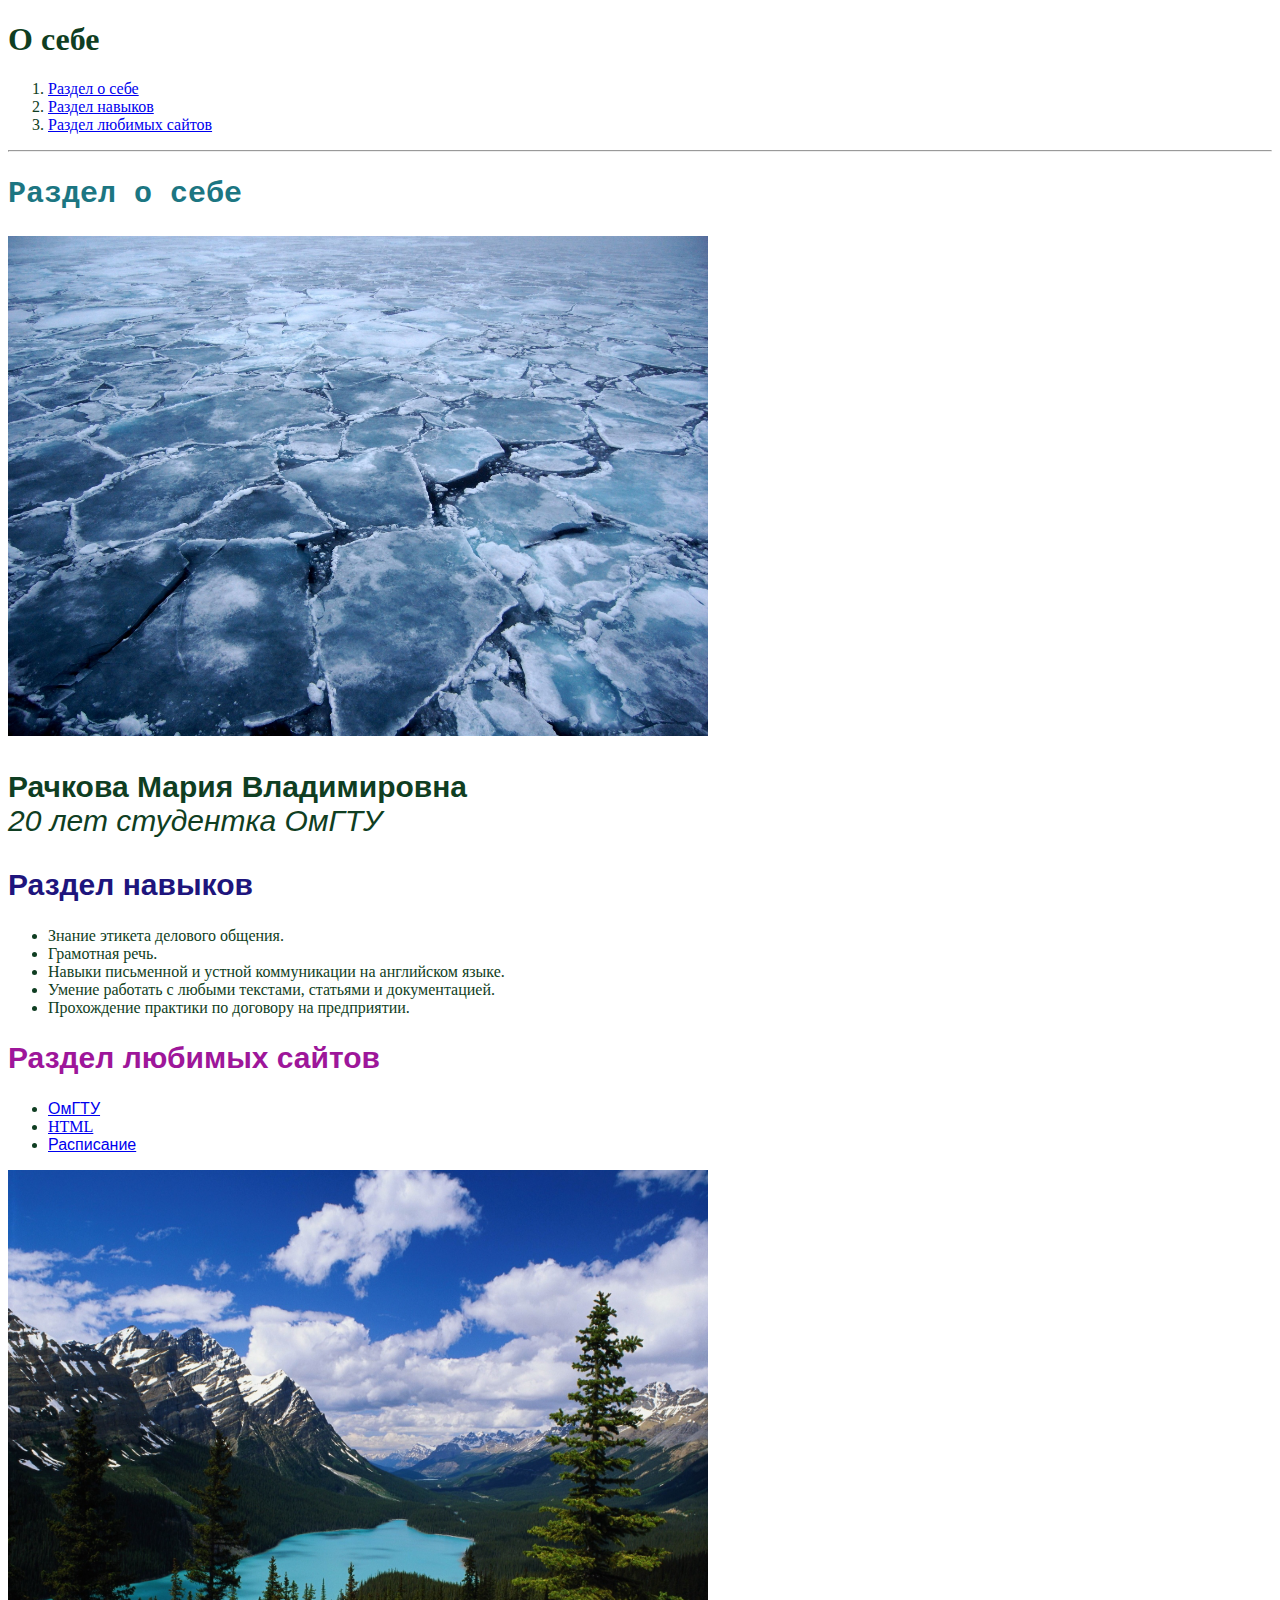
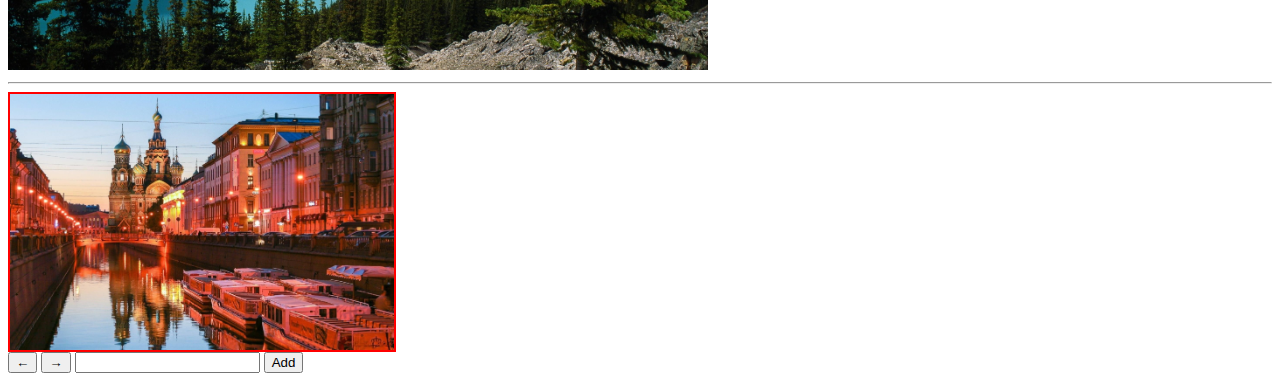
<file: index.html>
<!DOCTYPE html>
<html lang="en">
<head>
    <meta charset="UTF-8">
    <meta name="viewport" content="width=device-width, initial-scale=1.0"> <!--корректное отображение на других утройствах-->
    <title>О себе</title>
    <link rel="stylesheet" type="text/css" href="style/style.css">
    <link rel="stylesheet" href="/style/styles.css">
    <title>Fetch and async</title>
</head>
<body>
    <h1>О себе</h1> <!--заголовок-->

    <ol><!--нумерованный список--> <!--ul нумерованный список-->
        <li><a href="#myself"> Раздел о себе</a></li><!--элемент списка-->
        <li><a href="#myself1">Раздел навыков</a></li>
        <li><a href="#myself2">Раздел любимых сайтов</a></li>
    </ol>
    <hr> 
    <h2 id="myself">Раздел о себе</h2>
    <img src="pictures/ice.jpg" width="700" height="500"> 
    <p> 
        <b>Рачкова Мария Владимировна</b><!--жирный-->
        <br><!--другая строка-->
        <i>20 лет студентка ОмГТУ</i> <!--курсив-->
    </p>
    <h2 id="myself1">Раздел навыков</h2>
    <ul>
        <li> Знание этикета делового общения. </li>
        <li>  Грамотная речь. </li>
        <li>  Навыки письменной и устной коммуникации на английском языке. </li>
        <li>  Умение работать с любыми текстами, статьями и документацией. </li>
        <li>  Прохождение практики по договору на предприятии. </li>
    </ul>
    <h2 id="myself2">Раздел любимых сайтов</h2>
    <ul>
        <li class="reg"> <a href="https://www.omgtu.ru/" target="_blank"> ОмГТУ</a> </li>
        <li Class="reg1"> <a href="https://dzen.ru/a/W73BAlMbRQCqIwbH?utm_referer=yandex.ru" target="_blank"> HTML</a> </li>
        <li class="reg2"> <a href="https://rasp.omgtu.ru/ruz/main" target="_blank"> Расписание</a> </li>
    </ul>
    <img src="pictures/1.jpeg" width="700" height="500">
    <hr>

    <div class="container">
        <div class="slider">
        <div class="slider_line">
          
        </div>
        </div>

        <button class="prev">←</button>
        <button class="next">→</button>
    
        <input class="input" type="text">
        <button class="add">Add</button> 

    </div>

    <script src="/scripts/script.js"></script>
</body>
</html>
</file>
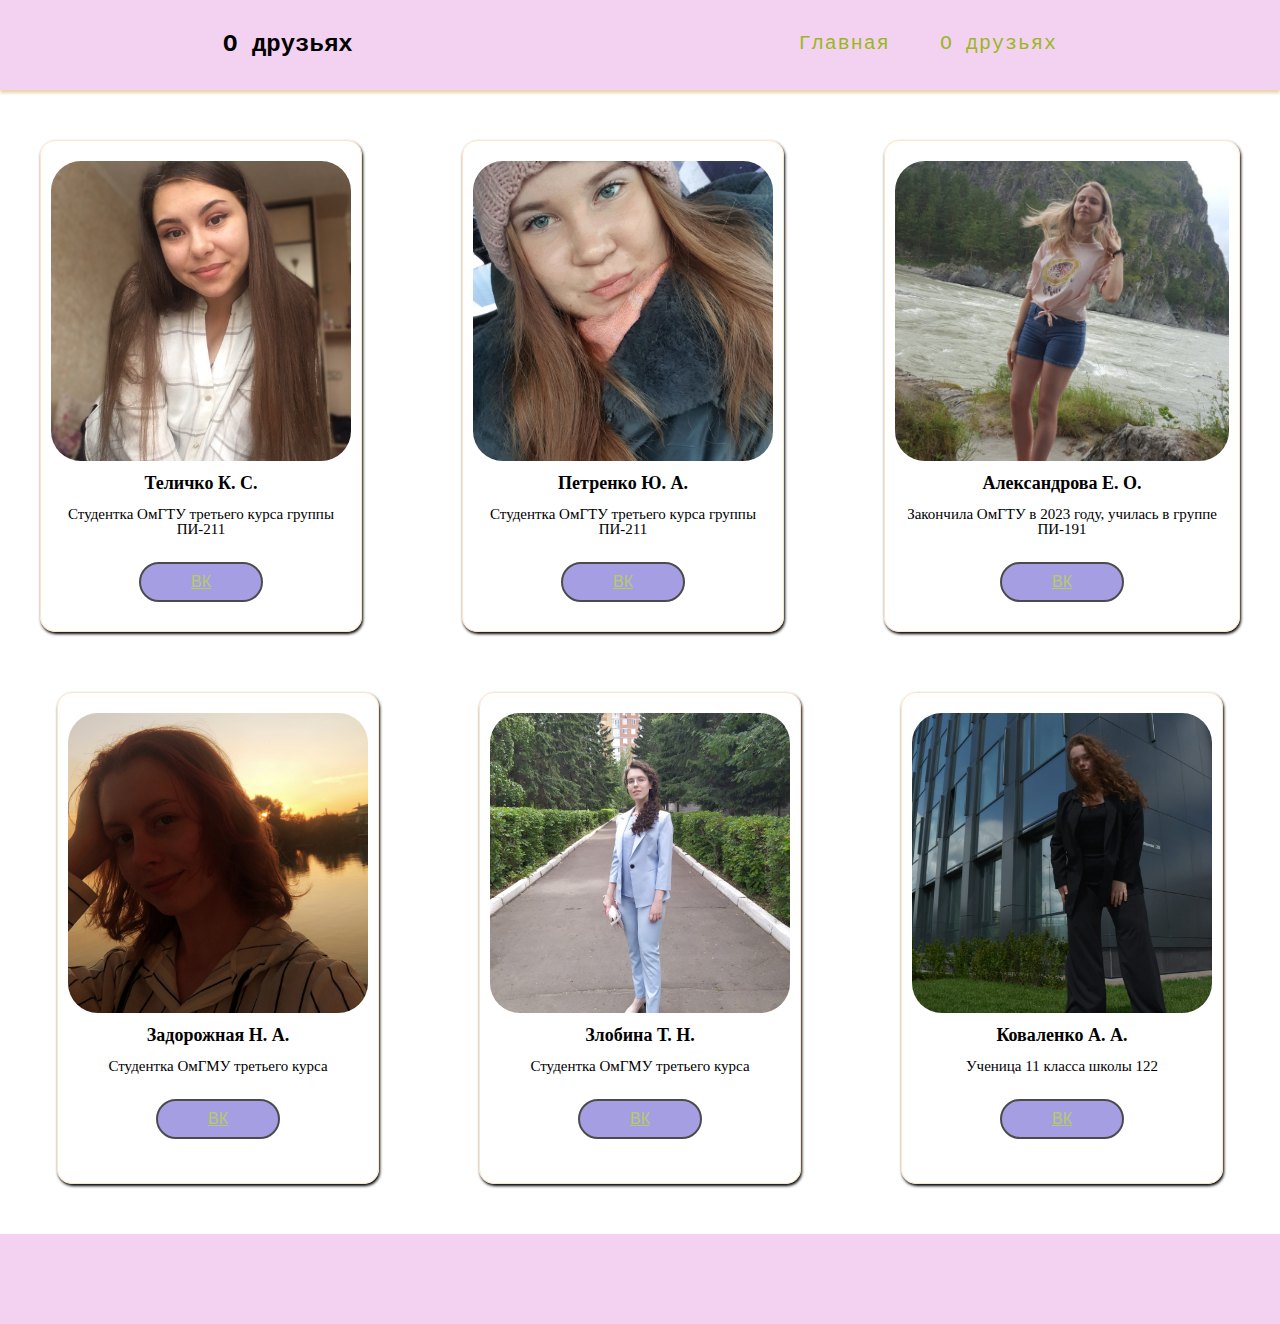
<file: pages/lab2.html>
<!DOCTYPE html>
<html lang="en">
<head>
    <meta charset="UTF-8">
    <meta name="viewport" content="width=device-width, initial-scale=1.0">
    <title>Document</title>
    <link rel="stylesheet" type="text/css" href="../style/lab2.css">
    <link rel="stylesheet" href="../style/reset.css">
</head>
<body>
    <div class="header">
            <h1 class="h_title">
                О друзьях
            </h1>

            <nav class="links"> <!--для ссылок, нужен для продвижения-->
                <a href="..\index.html" class="header_inner_links">Главная</a>
                <a href="#" class="header_inner_links">О друзьях</a>
            </nav>

    </div>

    <div class="main">
        <div class="three_group">
            <div class="card">
                <img class="card_picture" src="../pictures/ksenia.jpg" hspace="5px" vspace="5px">
                <h3 class="card_title">Теличко К. С.</h3>
                <p class="card_text">Студентка ОмГТУ третьего курса группы ПИ-211</p>
                <a href="https://vk.com/kseniayyyxyyy" target="_blank" class="card_link">ВК</a>
            </div>
            <div class="card">
                <img class="card_picture" src="../pictures/ulia.jpg">
                <h3 class="card_title">Петренко Ю. А.</h3>
                <p class="card_text">Студентка ОмГТУ третьего курса группы ПИ-211</p>               
                <a href="https://vk.com/yuliana_petrenko" target="_blank" class="card_link">ВК</a>
            </div>
            <div class="card">
                <img class="card_picture" src="../pictures/kate.jpg">
                <h3 class="card_title">Александрова Е. О.</h3>
                <p class="card_text">Закончила ОмГТУ в 2023 году, училась в группе ПИ-191</p>               
                <a href="https://vk.com/idekaterinaaleksandrova" target="_blank" class="card_link">ВК</a>
            </div>
        </div>
        <div class="three_group">
            <div class="card">
                <img class="card_picture" src="../pictures/Nastya.jpg">
                <h3 class="card_title">Задорожная Н. А.</h3>
                <p class="card_text">Студентка ОмГМУ третьего курса</p>               
                <a href="https://vk.com/aka_ringo" target="_blank" class="card_link">ВК</a>
            </div>
            <div class="card">
                <img class="card_picture" src="../pictures/tanya.jpg">
                <h3 class="card_title">Злобина Т. Н.</h3>
                <p class="card_text">Студентка ОмГМУ третьего курса</p>               
                <a href="https://vk.com/tatyanazlo" target="_blank" class="card_link">ВК</a>
            </div>
            <div class="card">
                <img class="card_picture" src="../pictures/alyona.jpg">
                <h3 class="card_title">Коваленко А. А.</h3>
                <p class="card_text">Ученица 11 класса школы 122 </p>               
                <a href="https://vk.com/alyolyaya" target="_blank" class="card_link">ВК</a>
            </div>
        </div>
    </div>

    <div class="footer">

    </div>
</body>
</html>
</file>
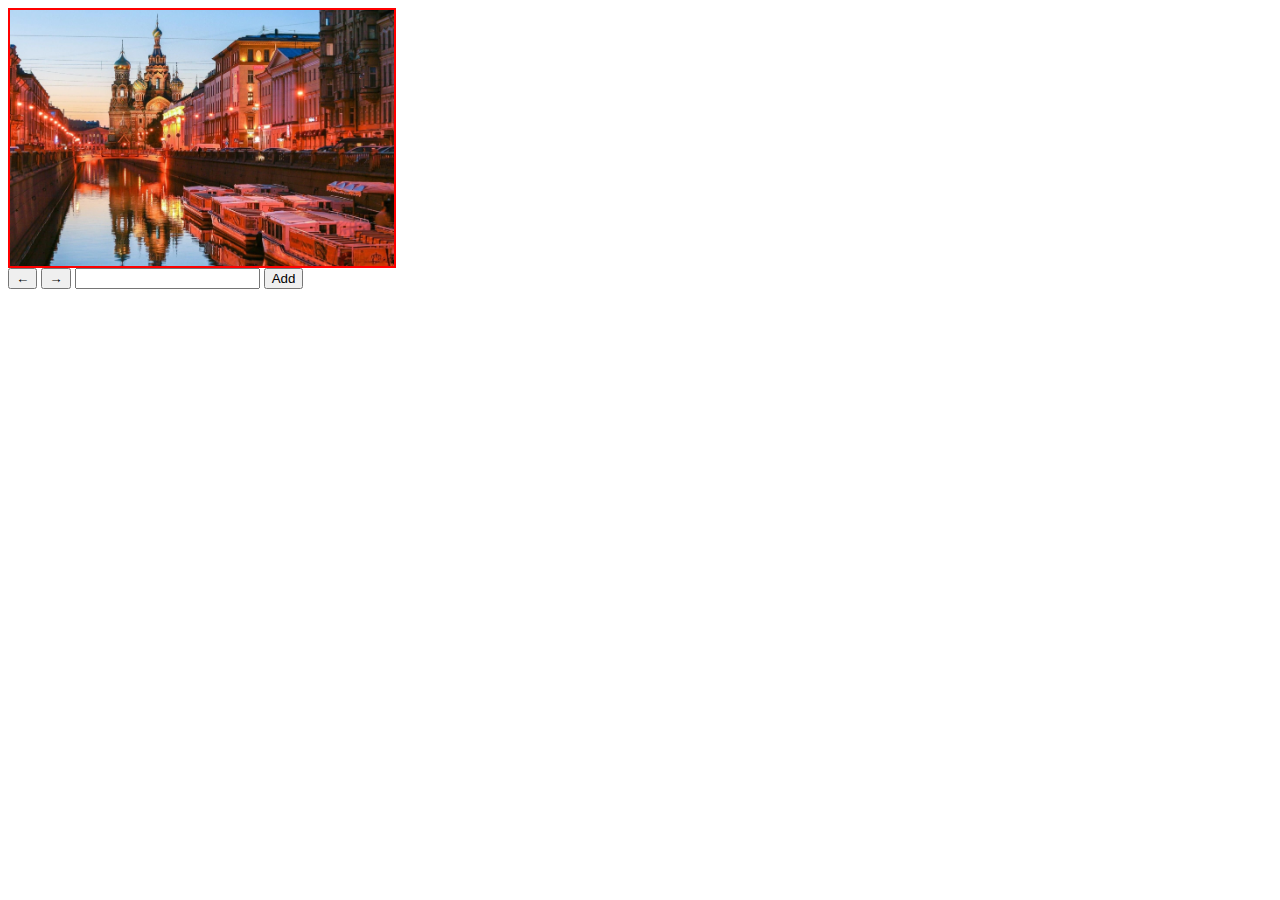
<file: pages/lab4.html>
<!DOCTYPE html>
<html lang="en">
<head>
    <meta charset="UTF-8">
    <meta name="viewport" content="width=device-width, initial-scale=1.0">
    <link rel="stylesheet" href="/style/styles.css">
    <title>Fetch and async</title>

</head>
<body>
    <div class="container">
        <div class="slider">
        <div class="slider_line">
          
        </div>
        </div>

        <button class="prev">←</button>
        <button class="next">→</button>
    
        <input class="input" type="text">
        <button class="add">Add</button> 

    </div>

    <script src="/scripts/script.js"></script>

</body>
</html>
</file>
<file: style/style.css>
body {
    color: rgb(15, 62, 34);
}

p{
    font-family: 'Gill Sans', 'Gill Sans MT', Calibri, 'Trebuchet MS', sans-serif;
    font-size: 30px;
}

/*индификатор*/
#myself{
    color: rgb(28, 118, 130); font-size: 30px; font-family: 'Courier New', Courier, monospace;
}

#myself1{
    color: rgb(30, 21, 125); font-size: 30px; font-family: 'Lucida Sans', 'Lucida Sans Regular', 'Lucida Grande', 'Lucida Sans Unicode', Geneva, Verdana, sans-serif;
}

#myself2{
    color: rgb(158, 22, 154); font-size: 30px; font-family: 'Segoe UI', Tahoma, Geneva, Verdana, sans-serif;
}

/*класс*/
.reg{
    font-family: 'Franklin Gothic Medium', 'Arial Narrow', Arial, sans-serif;
}

.reg1{
    font-family: 'Times New Roman', Times, serif;
}

.reg2{
    font-family: 'Trebuchet MS', 'Lucida Sans Unicode', 'Lucida Grande', 'Lucida Sans', Arial, sans-serif;
}
</file>
<file: style/styles.css>
.slider_line{
    display: flex;
    position: relative;
    right: 0;
    transition: all 1s ease-in-out;
}

.slider{
    border: 2px solid red;
    width: 384px;
    height: 256px;
    overflow: hidden;
}
</file>
<file: style/lab2.css>
body{
    margin: 0;
    padding: 0;
}

.header{
    display: flex;
    height: 10vh; /*высота*/
   /* width: 100vw; ширина*/
    padding: 0;
    background-color: rgb(243, 210, 241);
    box-shadow: 0 3px 3px 0px rgb(230, 214, 172); /*тень*/ 
    justify-content: space-between;
}

/*.title{
    height: 10vh;
    display: flex;
    font-family: monospace;
    padding-left: 50px;
}*/

.h_title{
    /*width: 300px;*/
    margin: auto;
    font-family: monospace;
    font-size: 24px;
    font-weight: 600;
}

.links{
    display: flex;
    flex-direction: row;

    margin: auto;
    font-family: monospace;
    gap: 50px;
}

.header_links{
    display: flex;
    flex-direction: row; /*располагает элементы в строку(горизонтально)*/
    margin: auto;
    margin-right: 50px;
    font-family: Cambria, Cochin, Georgia, Times, 'Times New Roman', serif;
    gap: 50px;
}

.header_inner_links{
    text-decoration: none;
    color: darkred;
    font-size: 20px;
    transition: 0.6s ease-in-out;
    padding-bottom: 3px;
    letter-spacing: 1px;
    position: relative;
    cursor: pointer;
}

.header_inner_links:after{
    content: "";
    display: block;
    position: absolute;
    right: 0;
    bottom: -3px;
    width: 0;
    height: 2px;
    background-color: black;
    transition: width 0.5s;

}

.header_inner_links:hover:after{
    content: "";
    width: 100%;
    display: block;
    position: absolute;
    left: 0;
    bottom: -3px;
    height: 2px;
    background-color: red;
    transition: width 0.5s;
}

.main{
    display: flex;
    flex-direction: column;
    align-items: center;
    margin: 20px auto;
    max-width: 1200px;
}

.three_group{
    display: flex;
    margin: 0;
    gap: 100px;
}

.card{
    border: 1px solid bisque;
    border-radius: 15px;
    padding: 10px;
    text-align: center;
    margin: 30px auto;
    box-shadow: 1px 2px 3px;
    min-height: 470px;
    transition: 0.5s ease-out;
    min-width: 300px;
}

.card:hover{
    transition: 0.6s;
    background-color: rgb(218, 154, 180);
    color: white;
    box-shadow: 1px 2px 3px;
}

.card_picture{
    width: 100%;
    max-height: 300px;
    object-fit: cover;
    border-radius: 30px;
    margin-top: 10px;
    max-width: 100%;
}

/*заголовок*/
.card_title{
    margin-top: 10px;
    font-size: 18px;
    font-weight: 700;
}

.card_text{
    margin-top: 5px;
    font-size: 15px;
    padding: 10px;
}

.card_link{ 
    margin-top: 15px;
    padding: 10px 50px;
    border-radius: 40px;
    border: 2px solid black;
    background-color: rgb(129, 118, 214);
    color: black;
    font-family: 'Lucida Sans', 'Lucida Sans Regular', 'Lucida Grande', 'Lucida Sans Unicode', Geneva, Verdana, sans-serif;
    opacity: 0.7;
    transition: 0.8s;
    display: inline-block;
}

.card_link:hover{ 
    transition: 0.6s;
    opacity: 1;
    transform: scale(1.2);
    transform: rotate(180deg);
}

.footer{
    height: 10vh;
    background-color: rgb(243, 210, 241);
}

@media (max-width:1230px){
    .main{
        max-width: 970px;
    }
    .card{
        min-width: 200px;
    }
    
}

@media (max-width:1000px){
    .main{
        max-width: none;
    }
    .three_group{
        flex-wrap: wrap;
        gap: 20px;
    }  
    .links{
        gap: 10px;
    }
    
}

@media (max-width:500px){
    .links{
        flex-direction: column;
        padding: 0px;
    }
    .three_group{
        gap: 0px;
    }  
}


a:visited{
    color: rgb(7, 7, 7);
}

a:link{
    color: rgb(154, 183, 28);
}

a:hover{
    color: rgb(61, 170, 170);
}

a:active{
    color: darkgoldenrod;
}
</file>
